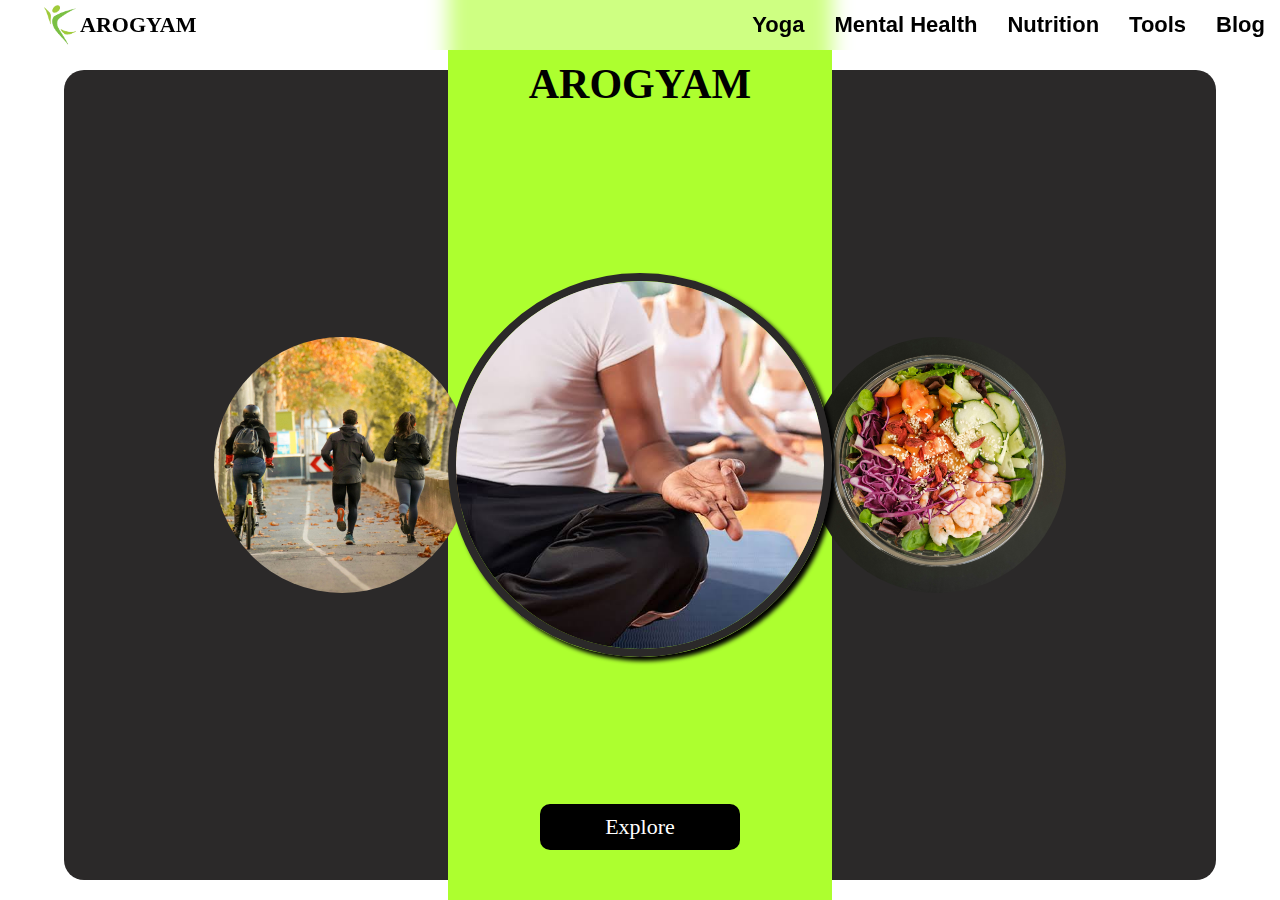
<file: index.html>
<!DOCTYPE html>
<html lang="en">
<head>
    <meta charset="UTF-8">
    <meta name="viewport" content="width=device-width, initial-scale=0.5">
    <title>AROGYAM</title>
    <link rel="stylesheet" href="Style.css">
        <link rel="shortcut icon" href="Images/logo.png" type="image/x-icon" />
    <style>
      .container{
        padding: 10px;
        width: 100vw;
        height: 100vh;
        display: flex;
        justify-content: center;
position: absolute;
      }
      .wrap{
        
        display: flex;
        justify-content: center;
      }
      @keyframes MoveUpDown {
  0% {
    bottom: 800px;
  }
  100% {
    bottom: 0px;
  }
}
      @keyframes MoveRight {
  0% {
    left: -400px;
  }
  100% {
    left: 150px;
  }
}
      @keyframes MoveLeft {
  0% {
    right: -400px;
  }
  100% {
    right: 150px;
  }
}

      .ribbon{
        background-color: greenyellow;
        width: 30vw;
        height: 100vh;
        position: absolute;
        animation:MoveUpDown linear 3s;
        z-index: 2;
      }
      button{
        width:200px;
        border:none;
        padding:10px;
        background-color:black;
        color:white;
        border-radius:10px;
        font-size:22px;
        font-family: "Caveat", cursive;
        margin-bottom: 20px;
      }
    </style>
</head>
<body>
      <nav class="navbar">
      <div class="title"><img src="Images/logo.png" alt="">AROGYAM</div>
      <div>
        <ul>
          <li><a href="Yoga.html">Yoga</a></li>
          <li><a href="Mental_Health.html">Mental Health</a></li>
          <li><a href="Nutrition.html">Nutrition</a></li>
          <li><a href="Tools.html">Tools</a></li>
          <li><a href="Blog.html">Blog</a></li>
      </ul>
      </div>
      </nav>
  <div class="wrap">
    
   <div class="ribbon"></div>
  </div>
<div class="container">
    <section class="content">

    </section>
    </div>
    <div class="wrap">
          <div class="image-holder">

              <img class="images" style="width:20vw;right:150px;z-index:6;animation:MoveLeft linear 2s;" src="Images/vegetable.jpg" alt="" />


        <img class="images" style="border:8px solid rgb(43, 41, 41);z-index:7;box-shadow: 4px 4px 4px  black;" src="Images/yoga.jpeg" alt="" />

        <img class="images" style="width:20vw;animation:MoveRight linear 2s;left:150px;z-index:6;" src="Images/exercise.jpg" alt="" />
    </div>
    </div>
<div class="wrap">
  <div class="image-holder" style="z-index:10;">
    <div class="text">
      <h2>AROGYAM</h2>
<button type="submit" onclick="window.location.href='Yoga.html';">Explore</button>
      

    </div>
  </div>
</div>
</body>
</html>
</file>
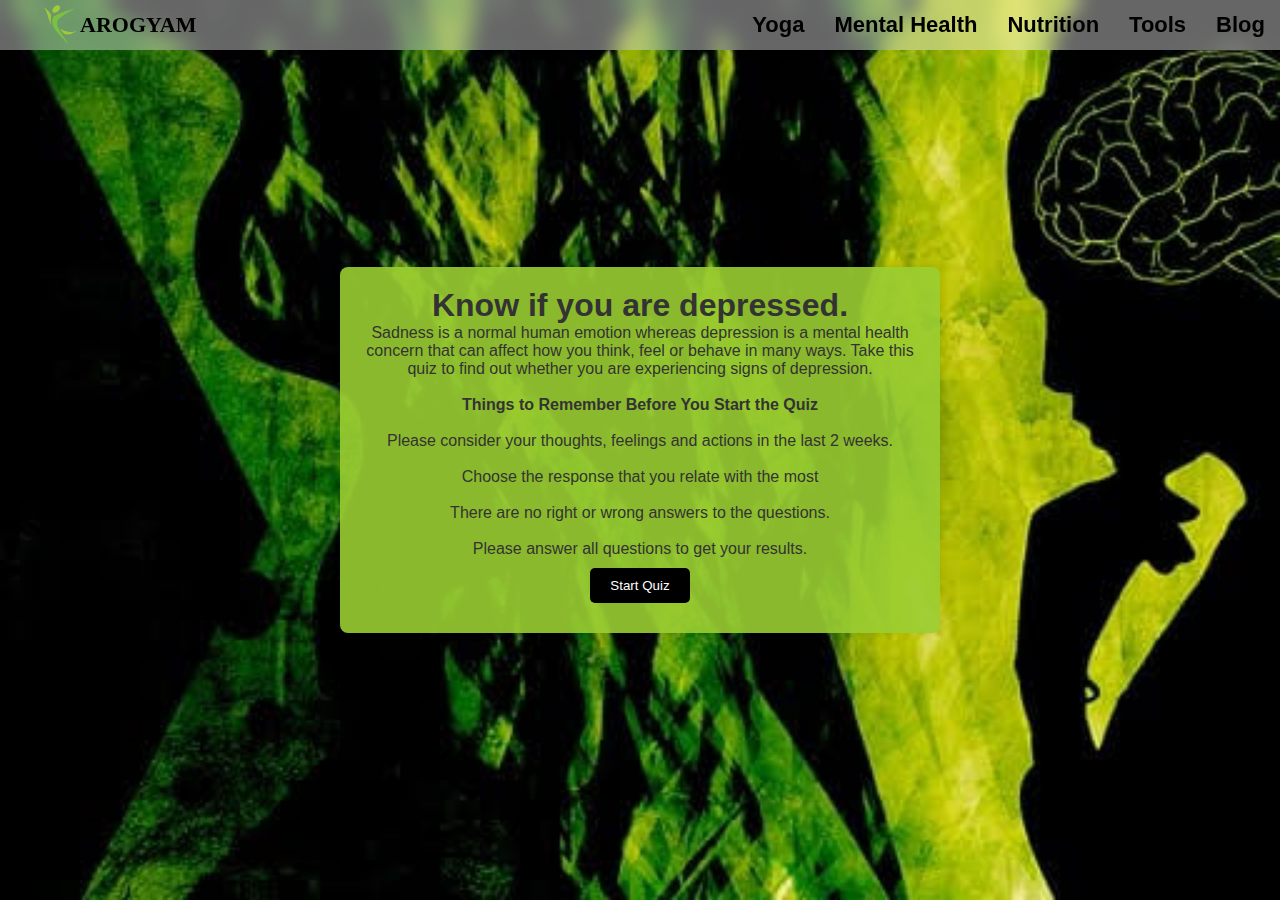
<file: Mental_Health.html>
<!DOCTYPE html>
<html lang="en">
<head>
    <meta charset="UTF-8">
    <meta name="viewport" content="width=device-width, initial-scale=1.0">
    <title>AROGYAM : Mental Health</title>
    <link rel="stylesheet" href="Style.css">
        <link rel="shortcut icon" href="Images/logo.png" type="image/x-icon" />
    <style type="text/css" media="all">
        body {
            font-family: Arial, sans-serif;
            background-image: url('Images/depression.jpeg');
            background-repeat: no-repeat;
  background-size: cover;
            color: #333;
            text-align: center;
            padding: 50px;
        }

        .container, .quiz-container, .result-container {
            max-width: 600px;
            margin: auto;
            background: rgba(154,205,50,0.9);
            padding: 20px;
            border-radius: 8px;
            box-shadow: 0px 0px 10px rgba(0, 0, 0, 0.1);
            
        }

        button {
            background-color: rgb(0,0,0);
            color: white;
            border: none;
            padding: 10px 20px;
            margin: 10px;
            cursor: pointer;
            border-radius: 5px;
        }

     

        .options button {
            display: block;
            width: 100%;
            margin-top: 10px;
        }

        .result-container a {
            display: inline-block;
            margin-top: 20px;
            color: black;
            text-decoration: none;
        }

        .result-container a:hover {
            text-decoration: underline;
        }

        .progress-bar-container {
            width: 100%;
            background-color: #f3f3f3;
            margin: 20px 0;
            height: 20px;
            border-radius: 10px;
        }

        .progress-bar {
            width: 0%;
            height: 100%;
            background-color: #4CAF50;
            border-radius: 10px;
        }
        .wrapper{
          width: 100vw;
          height: 100vh;
          display: flex;
          
          justify-content: flex-end;
        }
    </style>
</head>
<body>
            <nav class="navbar">

      <div class="title"><img src="Images/logo.png" alt="">AROGYAM</div>

      <div>
        <ul>
          <li><a href="Yoga.html">Yoga</a></li>
          <li><a href="Mental_Health.html">Mental Health</a></li>
          <li><a href="Nutrition.html">Nutrition</a></li>
          <li><a href="Tools.html">Tools</a></li>
          <li><a href="Blog.html">Blog</a></li>
      </ul>
      </div>
      </nav>
      <div class="wrapper">
            <div class="container">
        <h1>Know if you are depressed.</h1>
        <p>Sadness is a normal human emotion whereas depression is a mental health concern that can affect how you think, feel or behave in many ways. Take this quiz to find out whether you are experiencing signs of depression.</p><br /><p><b>Things to Remember Before You Start the Quiz</b></p><br /><p>Please consider your thoughts, feelings and actions in the last 2 weeks.</p><br /><p>Choose the response that you relate with the most</p> <br /><p>There are no right or wrong answers to the questions. </p><br /><p></p>Please answer all questions to get your results.</p>
        <button id="startQuizBtn">Start Quiz</button>
    </div>

    <div class="quiz-container" id="quizContainer" style="display: none;">
        <div class="progress-bar-container">
            <div id="progressBar" class="progress-bar"></div>
        </div>
        <h2 id="question"></h2>
        <div class="options">
            <button onclick="selectAnswer(0)">Not at all</button>
            <button onclick="selectAnswer(1)">Several days</button>
            <button onclick="selectAnswer(2)">More than half the days</button>
            <button onclick="selectAnswer(3)">Nearly every day</button>
        </div>
    </div>

    <div class="result-container" id="resultContainer" style="display: none;">
        <h2>Your Result</h2>
        <p id="resultText"></p>
        <a href="https://www.healthline.com/health/depression/how-to-fight-depression#What-helps-people-cope-with-depression?">View Resources</a>
    </div>
    
    
      </div>


    <script>
        const questions = [
            "How often do you feel down or hopeless?",
            "Are you experiencing a loss of interest in activities you once enjoyed?",
            "Have you noticed changes in your sleep patterns?",
            "Do you feel tired or have low energy most days?",
            "Do you find it hard to concentrate on tasks?",
            "Have you had thoughts of harming yourself?",
            "Do you feel you should be (or are being) punished?",
            "Do you feel guilty?",
            "Do you have difficulty making decisions?",
            "Do you believe that nothing will ever work out for you?",
            "Do you feel irritated?",
            "Do you feel restless and anxious?",
            "Do you cry (or feel like crying)?",
            "Do you feel like a failure?",
            "Do you feel like you are alone (or want to be alone)?",
            "Does it take you a lot of effort to do the smallest of things?",
            "Do you think your life isn’t worth living?",
            "Are you eating significantly more (or less) than usual?"
        ];

        let currentQuestionIndex = 0;
        let score = 0;
        const totalQuestions = questions.length;

        document.getElementById('startQuizBtn').addEventListener('click', startQuiz);

        function startQuiz() {
            document.querySelector('.container').style.display = 'none';
            document.getElementById('quizContainer').style.display = 'block';
            showQuestion();
        }

        function updateProgressBar() {
            const progress = ((currentQuestionIndex / totalQuestions) * 100).toFixed(2);
            document.getElementById('progressBar').style.width = progress + '%';
        }

        function showQuestion() {
            document.getElementById('question').innerText = questions[currentQuestionIndex];
            updateProgressBar();
        }

        function selectAnswer(points) {
            score += points;
            currentQuestionIndex++;
            if (currentQuestionIndex < questions.length) {
                showQuestion();
            } else {
                showResult();
            }
        }

        function showResult() {
            document.getElementById('quizContainer').style.display = 'none';
            document.getElementById('resultContainer').style.display = 'block';

            let resultText = "";
            
            if (score <= 5) {
                resultText = "Your results suggest you might be feeling a bit down. Consider talking to someone you trust.";
                document.getElementById('resultContainer').style.backgroundColor="lightgreen";
            } else if (score <= 10) {
                resultText = "Your results suggest moderate sadness. Consider practicing self-care and monitoring your feelings.";
                document.getElementById('resultContainer').style.backgroundColor="yellow";
            } else if (score <= 15) {
                resultText = "Your results suggest you might be experiencing high levels of sadness or depression. Please consider reaching out to a mental health professional.";
                document.getElementById('resultContainer').style.backgroundColor="orange";
            } else {
                resultText = "Your results indicate severe symptoms. It is strongly advised that you seek immediate help from a mental health professional.";
                document.getElementById('resultContainer').style.backgroundColor="red";
            }

            document.getElementById('resultText').innerText = resultText;
        }
    </script>
</body>
</html>
</file>
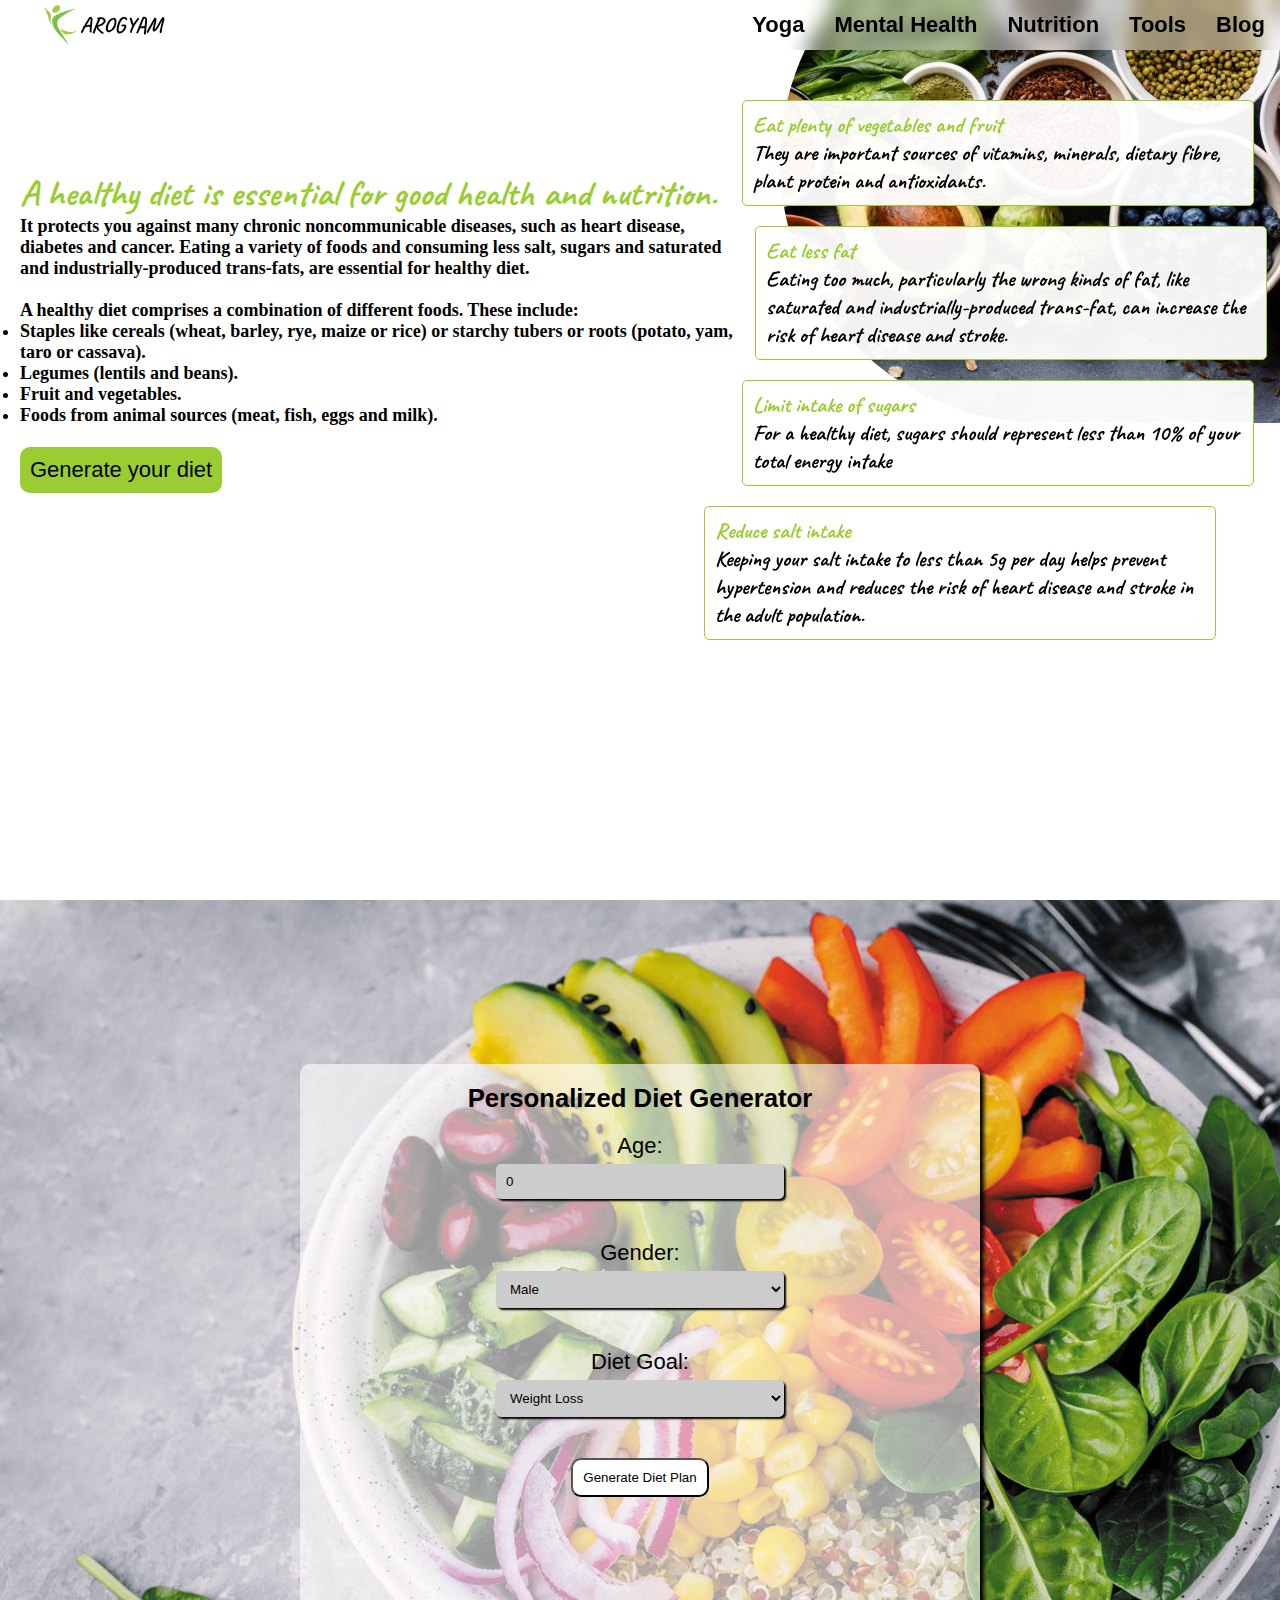
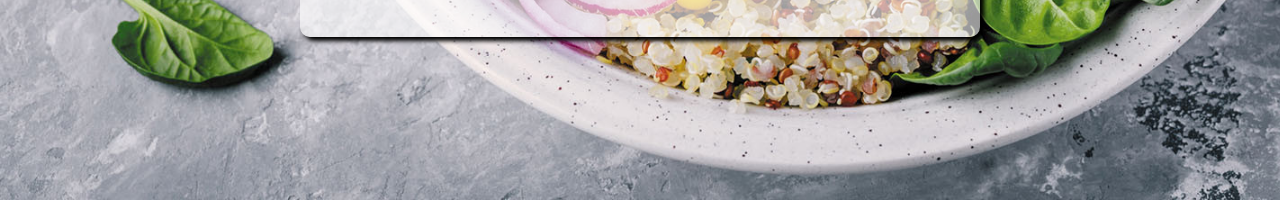
<file: Nutrition.html>
<!DOCTYPE html>
<html lang="en">

<head>
  <meta charset="UTF-8">
  <meta name="viewport" content="width=device-width, initial-scale=1.0">
  <link rel="stylesheet" href="Style.css">
  <script src="https://cdnjs.cloudflare.com/ajax/libs/jquery/3.7.1/jquery.min.js"
    integrity="sha512-v2CJ7UaYy4JwqLDIrZUI/4hqeoQieOmAZNXBeQyjo21dadnwR+8ZaIJVT8EE2iyI61OV8e6M8PP2/4hpQINQ/g=="
    crossorigin="anonymous" referrerpolicy="no-referrer"></script>
  <link rel="shortcut icon" href="Images/logo.png" type="image/x-icon" />
  <title>AROGYAM : Nutrition</title>
  <style>
    @import url('https://fonts.googleapis.com/css2?family=Caveat:wght@400..700&display=swap');

    body {
      overflow-y: hidden;
      overflow-x: hidden;
    }

    .con {
      width: 100vw;
      height: 100vh;
      display: flex;
      justify-content: space-between;
      align-items: center;
      position: absolute;
      z-index: 10;
      flex-direction: row;
    

    }

    .con div {
      width: auto;
      padding: 20px;
      height: 80vh;
      position: absolute;
      text-align: left;
      border-radius: 10px;
      font-family: Verdana;
      font-optical-sizing: auto;
      font-weight: 700;
      font-style: normal;
      color: black;
      font-size: 18px;
      
      position: absolute;
      top: 150px;
    }

    .con div {
      width: 60%
    }

    .con img {
      width: 700px;
      height: auto;
      border-radius: 300px 0 0 300px;
      position: absolute;
      right: -200px;
      top: -100px;
    }

    .card-container {
      width: 100vw;
      height: 80vh;
      position: absolute;
      display: flex;
      justify-content: flex-start;
      flex-direction: column;
      
      margin-top: 100px;
      align-items: flex-end;
    }

    .card {
      width: auto;
      height: auto;
      padding: 10px 10px;
      font-size: 22px;
      background-color: rgba(255, 255, 255, 0.948);
      border-radius: 5px;
      border: 1px solid yellowgreen;
      margin-bottom: 20px;
      color: black;
      z-index: 99;
      font-weight: 700;
      position: relative;
      max-width: 40%;
      font-family: "Caveat", Cursive;
    }

    .diet-div {
      width: 100vw;
      height: 100vh;
      display: flex;
      justify-content: center;
      align-items: center;
      position: absolute;
      top: 100vh;
      background: url(Images/banner5.jpg);
      background-repeat: no-repeat;
      background-size: cover;
      overflow-y: scroll;
    }

    #generator {
      width: auto;
      height: auto;
      font-size: 22px;
      padding: 10px;
      background-color: yellowgreen;
      color: black;
      border-radius: 10px;
      border: none;
      z-index: 999;
    }

    .generator {
      font-size: 22px;
      display: flex;
      justify-content: flex-start;
      flex-direction: column;
      align-items: center;
      text-align: center;
      box-shadow: 4px 4px 4px black;
      padding: 20px;
      border-radius: 10px;
      background: rgba(255, 255, 255, 0.6);
      
      
    }

    input,
    select {
      width: 100%;
      padding: 10px;
      margin: 5px 0 15px;
      border-radius: 5px;
      border: none;
      box-shadow: 2px 2px 2px black;
      background-color: #ccc;
    }

    .submit {
      background-color: white;
      color: black;
      padding: 10px;
      border-radius: 10px;
    }
    #dietPlan{
      width: 50vw;
      padding: 50px;
    }
  </style>
</head>

<body>
  <nav class="navbar" style="background-color: rgba(255, 255, 255, 0.4);">
    <div class="title">
      <img src="Images/logo.png" alt="">AROGYAM
    </div>
    <div>
      <ul>
        <li><a href="Yoga.html">Yoga</a></li>
        <li><a href="Mental_Health.html">Mental Health</a></li>
        <li><a href="Nutrition.html">Nutrition</a></li>
        <li><a href="Tools.html">Tools</a></li>
        <li><a href="Blog.html">Blog</a></li>
      </ul>
    </div>
  </nav>

  <div class="con">
    <div>
      <h1 style="color:yellowgreen;font-family: 'Caveat', cursive;">A healthy diet is essential for good health and
        nutrition.</h1>
      <p>It protects you against many chronic noncommunicable diseases, such as heart disease, diabetes and cancer.
        Eating a variety of foods and consuming less salt, sugars and saturated and industrially-produced trans-fats,
        are essential for healthy diet.</p>
      <br>
      <p>A healthy diet comprises a combination of different foods. These include:</p>
      <ul>
        <li>Staples like cereals (wheat, barley, rye, maize or rice) or starchy tubers or roots (potato, yam, taro or
          cassava).</li>
        <li>Legumes (lentils and beans).</li>
        <li>Fruit and vegetables.</li>
        <li>Foods from animal sources (meat, fish, eggs and milk).</li>
      </ul>
      <br />

      <button id="generator" type="button">Generate your diet</button>
    </div>
    <img src="Images/vege.jpg" alt="">
  </div>

  <div class="card-container">
    <div class="card" style="right:2vw;">
      <h4 style="color:yellowgreen;">Eat plenty of vegetables and fruit</h4>
      <p>They are important sources of vitamins, minerals, dietary fibre, plant protein and antioxidants.</p>
    </div>
    <div class="card" style="right:1vw;">
      <h4 style="color:yellowgreen;">Eat less fat</h4>
      <p>Eating too much, particularly the wrong kinds of fat, like saturated and industrially-produced trans-fat, can
        increase the risk of heart disease and stroke.</p>
    </div>
    <div class="card" style="right:2vw;">
      <h4 style="color:yellowgreen;">Limit intake of sugars</h4>
      <p>For a healthy diet, sugars should represent less than 10% of your total energy intake</p>
    </div>
    <div class="card" style="right:5vw;">
      <h4 style="color:yellowgreen;">Reduce salt intake</h4>
      <p>Keeping your salt intake to less than 5g per day helps prevent hypertension and reduces the risk of heart
        disease and stroke in the adult population.</p>
    </div>


  </div>

  <div class="diet-div" id="div2">
    <div class="generator">
      <h3 style="color:black;margin-bottom:20px;">Personalized Diet Generator</h3>
      <form id="dietForm">
        <label for="age">Age:</label>
        <input type="number" id="age" name="age" value=0 required><br><br>

        <label for="gender">Gender:</label>
        <select id="gender" name="gender">
          <option value="male">Male</option>
          <option value="female">Female</option>
        </select><br><br>

        <label for="goal">Diet Goal:</label>
        <select id="goal" name="goal">
          <option value="weightLoss">Weight Loss</option>
          <option value="weightGain">Weight Gain</option>
          <option value="maintenance">Maintain Current Weight</option>
        </select><br><br>

        <button type="button" class="submit" onclick="generateDiet()">Generate Diet Plan</button>
      </form>
      <div id="dietPlan" style="margin-top:20px;"></div>
    </div>

  </div>

  <script>
    $("#generator").click(function () {
      $('html,body').animate({
        scrollTop: $("#div2").offset().top
      },
        'slow');
    });
    function generateDiet() {
      const age = document.getElementById('age').value;
      const gender = document.getElementById('gender').value;
      const goal = document.getElementById('goal').value;

      let dietPlan = '';
    if (age === "0") {
      dietPlan =' Please enter your age';
      document.getElementById('dietPlan').innerHTML = dietPlan;
    }else{
      // Enhanced logic for diet generation
      if (goal === 'weightLoss') {
        dietPlan += '<p><strong>Weight Loss Plan:</strong> Focus on creating a calorie deficit while ensuring balanced nutrition. Here are your guidelines:</p>';
        dietPlan += '<ul>';
        dietPlan += '<li>Eat 5-6 small meals a day to keep metabolism active.</li>';
        dietPlan += '<li>Include lean proteins like chicken, fish, tofu, and legumes in every meal.</li>';
        dietPlan += '<li>Opt for complex carbohydrates like quinoa, brown rice, and sweet potatoes.</li>';
        dietPlan += '<li>Incorporate plenty of vegetables and low-sugar fruits like berries.</li>';
        dietPlan += '<li>Avoid processed foods, sugary drinks, and high-calorie snacks.</li>';
        dietPlan += '<li>Drink at least 8 glasses of water per day.</li>';
        dietPlan += '</ul>';
      } else if (goal === 'weightGain') {
        dietPlan += '<p><strong>Weight Gain Plan:</strong> Focus on consuming more calories than you burn, with a focus on nutrient-dense foods:</p>';
        dietPlan += '<ul>';
        dietPlan += '<li>Eat 3 main meals and 2-3 high-calorie snacks per day.</li>';
        dietPlan += '<li>Include calorie-rich foods like nuts, seeds, avocados, and whole milk products.</li>';
        dietPlan += '<li>Incorporate protein-rich foods such as eggs, lean meats, and beans.</li>';
        dietPlan += '<li>Add healthy fats like olive oil, nut butter, and cheese to your meals.</li>';
        dietPlan += '<li>Drink smoothies or shakes made with protein powder, fruits, and nut butter.</li>';
        dietPlan += '<li>Avoid empty-calorie foods and focus on nutrient-dense options.</li>';
        dietPlan += '</ul>';
      } else if (goal === 'maintenance') {
        dietPlan += '<p><strong>Maintenance Plan:</strong> Focus on balancing your calorie intake with your activity level to maintain your current weight:</p>';
        dietPlan += '<ul>';
        dietPlan += '<li>Eat 3 balanced meals and 1-2 snacks per day.</li>';
        dietPlan += '<li>Include a variety of proteins, whole grains, fruits, and vegetables.</li>';
        dietPlan += '<li>Keep portions moderate to avoid overeating.</li>';
        dietPlan += '<li>Include healthy fats like nuts, seeds, and avocados in your diet.</li>';
        dietPlan += '<li>Stay hydrated by drinking plenty of water throughout the day.</li>';
        dietPlan += '<li>Avoid excessive intake of sugary or processed foods.</li>';
        dietPlan += '</ul>';
      }

      // Output the diet plan
      document.getElementById('dietPlan').innerHTML = dietPlan;
    }
    
    }
  </script>
</body>

</html>
</file>
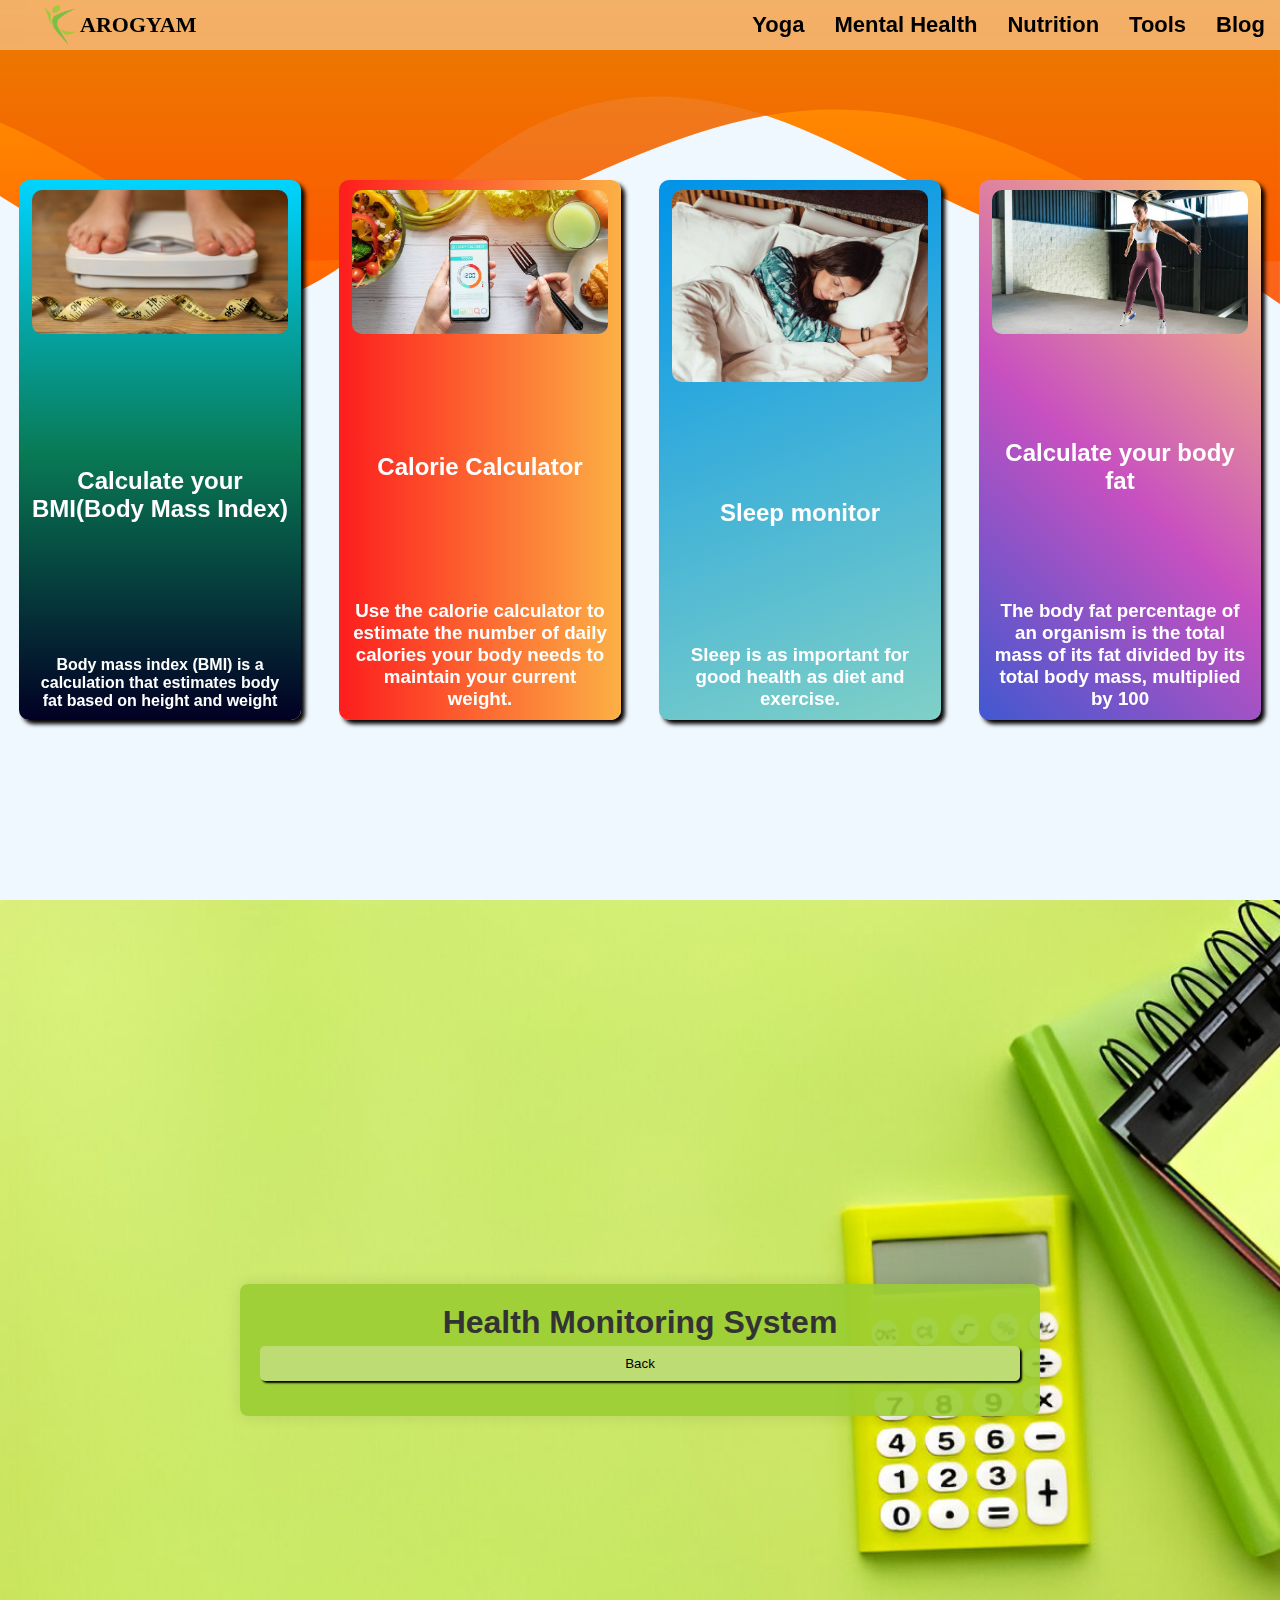
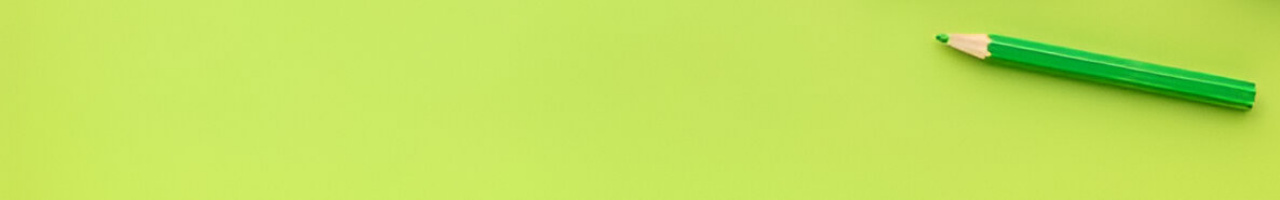
<file: Tools.html>
<!DOCTYPE html>
<html lang="en">

<head>
    <meta charset="UTF-8">
    <meta name="viewport" content="width=device-width, initial-scale=1.0">
    <link rel="stylesheet" href="Style.css" type="text/css" media="all" />
    <link rel="shortcut icon" href="Images/logo.png" type="image/x-icon" />
    <script src="https://cdnjs.cloudflare.com/ajax/libs/jquery/3.7.1/jquery.min.js"
        integrity="sha512-v2CJ7UaYy4JwqLDIrZUI/4hqeoQieOmAZNXBeQyjo21dadnwR+8ZaIJVT8EE2iyI61OV8e6M8PP2/4hpQINQ/g=="
        crossorigin="anonymous" referrerpolicy="no-referrer"></script>
    <title>AROGYAM : Tools</title>
    <style>
        body {
            font-family: Arial, sans-serif;
            background-color: #f0f8ff;
            color: #333;
            margin: 0;
            padding: 0;
            overflow-y: hidden;

        }

        .container {
            width: 90%;
            max-width: 800px;
            max-height: 80vh;
            padding: 20px;
            background: rgba(154, 205, 50, 0.9);
            border-radius: 8px;
            box-shadow: 0 0 15px rgba(0, 0, 0, 0.1);
            overflow-y: scroll;
        }

        h1,
        h2 {
            text-align: center;
        }

        label {
            display: block;
            margin: 10px 0 5px;
        }

        input,
        select,
        button {
            width: 100%;
            padding: 10px;
            margin: 5px 0 15px;
            border-radius: 5px;
            border: none;
            box-shadow: 2px 2px 2px black;
            background-color: #BEDC74;
        }

        .result {
            font-size: 1.2em;
            text-align: center;
            padding: 10px;
            background-color: inherit;

        }

        .box {
            width: 100vw;
            height: 100vh;
            display: flex;
            justify-content: space-around;
            align-items: center;

        }

        .calculators {
            height: 60vh;
            width: auto;
            max-width: 22vw;
            background-color: black;
            color: white;
            display: flex;
            justify-content: space-between;
            flex-direction: column;
            border-radius: 10px;
            padding: 10px;
            align-items: center;
            text-align: center;
            box-shadow: 4px 4px 4px black;
            z-index: 999;
        }

        .calculators:hover {
            transform: rotateY(360deg);
        }

        .calculators img {
            width: 20vw;
            border-radius: 10px;
        }

        #bmi,
        #calorie,
        #bodyfat,
        #sleep {
            display: none;
            border-radius: 10px;


        }

        .display-calculator {
            width: 100vw;
            height: 100vh;
            display: flex;
            justify-content: center;
            align-items: center;
            background-image: url("Images/banner3.jpeg");
            background-repeat: no-repeat;
            background-size: cover;
            overflow-y: scroll;

        }

        svg {
            position: absolute;
            top: 0;
        }

        table {
            width: 100%;
            border-collapse: collapse;
            margin: 20px 0;
        }

        table,
        th,
        td {
            border: 1px solid black;
            padding: 8px;

        }

        th {
            background-color: #f2f2f2;
            text-align: center;
            background-color: grey;
        }

        td {
            text-align: center;
        }
    </style>
</head>

<body>
    <nav class="navbar">
        <div class="title"><img src="Images/logo.png" alt="">AROGYAM</div>
        <div>
            <ul>
                <li><a href="Yoga.html">Yoga</a></li>
                <li><a href="Mental_Health.html">Mental Health</a></li>
                <li><a href="Nutrition.html">Nutrition</a></li>
                <li><a href="Tools.html">Tools</a></li>
                <li><a href="Blog.html">Blog</a></li>
            </ul>
        </div>
    </nav>

    <div class="box" id="box">
        <svg id="wave" style="transform:rotate(180deg); transition: 0.3s" viewBox="0 0 1440 490" version="1.1"
            xmlns="http://www.w3.org/2000/svg">
            <defs>
                <linearGradient id="sw-gradient-0" x1="0" x2="0" y1="1" y2="0">
                    <stop stop-color="rgba(255, 159.546, 0, 1)" offset="0%"></stop>
                    <stop stop-color="rgba(255, 82.54, 0, 1)" offset="100%"></stop>
                </linearGradient>
            </defs>
            <path style="transform:translate(0, 0px); opacity:1" fill="url(#sw-gradient-0)"
                d="M0,196L48,196C96,196,192,196,288,228.7C384,261,480,327,576,359.3C672,392,768,392,864,334.8C960,278,1056,163,1152,147C1248,131,1344,212,1440,269.5C1536,327,1632,359,1728,351.2C1824,343,1920,294,2016,236.8C2112,180,2208,114,2304,114.3C2400,114,2496,180,2592,204.2C2688,229,2784,212,2880,204.2C2976,196,3072,196,3168,204.2C3264,212,3360,229,3456,236.8C3552,245,3648,245,3744,212.3C3840,180,3936,114,4032,98C4128,82,4224,114,4320,138.8C4416,163,4512,180,4608,220.5C4704,261,4800,327,4896,351.2C4992,376,5088,359,5184,326.7C5280,294,5376,245,5472,220.5C5568,196,5664,196,5760,163.3C5856,131,5952,65,6048,73.5C6144,82,6240,163,6336,220.5C6432,278,6528,310,6624,294C6720,278,6816,212,6864,179.7L6912,147L6912,490L6864,490C6816,490,6720,490,6624,490C6528,490,6432,490,6336,490C6240,490,6144,490,6048,490C5952,490,5856,490,5760,490C5664,490,5568,490,5472,490C5376,490,5280,490,5184,490C5088,490,4992,490,4896,490C4800,490,4704,490,4608,490C4512,490,4416,490,4320,490C4224,490,4128,490,4032,490C3936,490,3840,490,3744,490C3648,490,3552,490,3456,490C3360,490,3264,490,3168,490C3072,490,2976,490,2880,490C2784,490,2688,490,2592,490C2496,490,2400,490,2304,490C2208,490,2112,490,2016,490C1920,490,1824,490,1728,490C1632,490,1536,490,1440,490C1344,490,1248,490,1152,490C1056,490,960,490,864,490C768,490,672,490,576,490C480,490,384,490,288,490C192,490,96,490,48,490L0,490Z">
            </path>
            <defs>
                <linearGradient id="sw-gradient-1" x1="0" x2="0" y1="1" y2="0">
                    <stop stop-color="rgba(228.355, 128.068, 0, 1)" offset="0%"></stop>
                    <stop stop-color="rgba(255, 80.755, 0, 1)" offset="100%"></stop>
                </linearGradient>
            </defs>
            <path style="transform:translate(0, 50px); opacity:0.9" fill="url(#sw-gradient-1)"
                d="M0,98L48,130.7C96,163,192,229,288,269.5C384,310,480,327,576,310.3C672,294,768,245,864,204.2C960,163,1056,131,1152,155.2C1248,180,1344,261,1440,302.2C1536,343,1632,343,1728,343C1824,343,1920,343,2016,351.2C2112,359,2208,376,2304,359.3C2400,343,2496,294,2592,261.3C2688,229,2784,212,2880,196C2976,180,3072,163,3168,204.2C3264,245,3360,343,3456,351.2C3552,359,3648,278,3744,269.5C3840,261,3936,327,4032,367.5C4128,408,4224,425,4320,424.7C4416,425,4512,408,4608,408.3C4704,408,4800,425,4896,408.3C4992,392,5088,343,5184,277.7C5280,212,5376,131,5472,155.2C5568,180,5664,310,5760,326.7C5856,343,5952,245,6048,220.5C6144,196,6240,245,6336,285.8C6432,327,6528,359,6624,367.5C6720,376,6816,359,6864,351.2L6912,343L6912,490L6864,490C6816,490,6720,490,6624,490C6528,490,6432,490,6336,490C6240,490,6144,490,6048,490C5952,490,5856,490,5760,490C5664,490,5568,490,5472,490C5376,490,5280,490,5184,490C5088,490,4992,490,4896,490C4800,490,4704,490,4608,490C4512,490,4416,490,4320,490C4224,490,4128,490,4032,490C3936,490,3840,490,3744,490C3648,490,3552,490,3456,490C3360,490,3264,490,3168,490C3072,490,2976,490,2880,490C2784,490,2688,490,2592,490C2496,490,2400,490,2304,490C2208,490,2112,490,2016,490C1920,490,1824,490,1728,490C1632,490,1536,490,1440,490C1344,490,1248,490,1152,490C1056,490,960,490,864,490C768,490,672,490,576,490C480,490,384,490,288,490C192,490,96,490,48,490L0,490Z">
            </path>
        </svg>
        <div class="calculators" style="background: rgb(2,0,36);
background: -moz-linear-gradient(360deg, rgba(2,0,36,1) 0%, rgba(9,121,84,1) 49%, rgba(0,212,255,1) 100%);
background: -webkit-linear-gradient(360deg, rgba(2,0,36,1) 0%, rgba(9,121,84,1) 49%, rgba(0,212,255,1) 100%);
background: linear-gradient(360deg, rgba(2,0,36,1) 0%, rgba(9,121,84,1) 49%, rgba(0,212,255,1) 100%);
filter: progid:DXImageTransform.Microsoft.gradient(startColorstr=" #020024",endColorstr="#00d4ff" ,GradientType=1);"
            id="bmibtn">
            <img src="Images/bmi.jpeg" alt="" />
            <h2>Calculate your BMI(Body Mass Index)</h2>
            <h4>Body mass index (BMI) is a calculation that estimates body fat based on height and weight</h4>
        </div>
        <div class="calculators" style="background: rgb(253,29,29);
background: -moz-linear-gradient(90deg, rgba(253,29,29,1) 0%, rgba(252,176,69,1) 100%);
background: -webkit-linear-gradient(90deg, rgba(253,29,29,1) 0%, rgba(252,176,69,1) 100%);
background: linear-gradient(90deg, rgba(253,29,29,1) 0%, rgba(252,176,69,1) 100%);
filter: progid:DXImageTransform.Microsoft.gradient(startColorstr=" #fd1d1d",endColorstr="#fcb045" ,GradientType=1);"
            id="caloriebtn">
            <img src="Images/calorie.jpeg" alt="" />
            <h2>Calorie Calculator</h2>
            <h3>Use the calorie calculator to estimate the number of daily calories your body needs to maintain your
                current weight.</h3>
        </div>
        <div class="calculators" style="background-color: #0093E9;
background-image: linear-gradient(160deg, #0093E9 0%, #80D0C7 100%);
" id="sleepbtn">
            <img src="Images/sleep.jpeg" alt="" />
            <h2>Sleep monitor</h2>
            <h3>Sleep is as important for good health as diet and exercise.</h3>
        </div>
        <div class="calculators" style="background-color: #4158D0;
background-image: linear-gradient(43deg, #4158D0 0%, #C850C0 46%, #FFCC70 100%);
" id="bodyfatbtn">
            <img src="Images/bodyfat.jpeg" alt="" />
            <h2>Calculate your body fat</h2>
            <h3>The body fat percentage of an organism is the total mass of its fat divided by its total body mass,
                multiplied by 100</h3>
        </div>
    </div>

    <div id="display-calculator" class="display-calculator">
        <div class="container">
            <h1>Health Monitoring System</h1>

            <!-- BMI Calculator Section -->
            <div id="bmi">
                <h2>BMI Calculator</h2>
                <label for="height">Height (cm):</label>
                <input type="number" id="height" placeholder="Enter your height">
                <label for="weight">Weight (kg):</label>
                <input type="number" id="weight" placeholder="Enter your weight">
                <button onclick="calculateBMI()">Calculate BMI</button>
                <h3>BMI Categories</h3>
                <table>
                    <tr>
                        <th>Category</th>
                        <th>BMI Range</th>
                    </tr>
                    <tr style="background-color: #ADD8E6;"> <!-- Light Blue for Underweight -->
                        <td>Underweight</td>
                        <td>Less than 18.5</td>
                    </tr>
                    <tr style="background-color: #90EE90;"> <!-- Light Green for Normal weight -->
                        <td>Normal weight</td>
                        <td>18.5–24.9</td>
                    </tr>
                    <tr style="background-color: #FFD700;"> <!-- Gold for Overweight -->
                        <td>Overweight</td>
                        <td>25–29.9</td>
                    </tr>
                    <tr style="background-color: #FF6347;"> <!-- Tomato Red for Obesity -->
                        <td>Obesity</td>
                        <td>30 or greater</td>
                    </tr>
                </table>


                <div class="result" id="bmiResult"></div>
                
            </div>

            <!-- Calorie Calculator Section -->
            <div id="calorie">
                <h2>Calorie Calculator</h2>
                <label for="age">Age:</label>
                <input type="number" id="age" placeholder="Enter your age">
                <label for="gender">Gender:</label>
                <select id="gender">
                    <option value="male">Male</option>
                    <option value="female">Female</option>
                </select>
                <label for="activity">Activity Level:</label>
                <select id="activity">
                    <option value="1.2">Sedentary (little or no exercise)</option>
                    <option value="1.375">Lightly active (light exercise 1-3 days/week)</option>
                    <option value="1.55">Moderately active (moderate exercise 3-5 days/week)</option>
                    <option value="1.725">Very active (hard exercise 6-7 days a week)</option>
                    <option value="1.9">Super active (very hard exercise, physical job, etc.)</option>
                </select>
                <label for="calWeight">Weight (kg):</label>
                <input type="number" id="calWeight" placeholder="Enter your weight">
                <label for="calHeight">Height (cm):</label>
                <input type="number" id="calHeight" placeholder="Enter your height">
                <button onclick="calculateCalories()">Calculate Calories</button>
                <div class="result" id="calorieResult"></div>
               
            </div>

            <!-- Sleep Monitoring Section -->
            <div id="sleep">
                <h2>Sleep Monitoring</h2>
                <label for="bedTime">Bed Time:</label>
                <input type="time" id="bedTime">
                <label for="wakeTime">Wake Up Time:</label>
                <input type="time" id="wakeTime">
                <label for="age2">Age:</label>
                <input type="number" id="age2" placeholder="Enter your age">
                <button onclick="monitorSleep()">Calculate Sleep Duration</button>
                <div class="result" id="sleepResult"></div>
                
            </div>

            <!-- Body Fat Calculator Section -->
            <div id="bodyfat">
                <h2>Body Fat Calculator</h2>
                <label for="bfGender">Gender:</label>
                <select id="bfGender">
                    <option value="male">Male</option>
                    <option value="female">Female</option>
                </select>
                <label for="bfHeight">Height (cm):</label>
                <input type="number" id="bfHeight" placeholder="Enter your height">
                <label for="bfWaist">Waist Circumference (cm):</label>
                <input type="number" id="bfWaist" placeholder="Enter your waist circumference">
                <label for="bfNeck">Neck Circumference (cm):</label>
                <input type="number" id="bfNeck" placeholder="Enter your neck circumference">
                <div id="femaleInputs">
                    <label for="bfHip">Hip Circumference (cm) (Females only):</label>
                    <input type="number" id="bfHip" placeholder="Enter your hip circumference">
                </div>
                <button onclick="calculateBodyFat()">Calculate Body Fat</button>
                <div class="result" id="bfResult"></div>
               
            </div>
            <button type="submit" class="back" id="back">Back</button>
        </div>
    </div>

    <script>

        $(".calculators").click(function () {
            $('html,body').animate({
                scrollTop: $("#display-calculator").offset().top
            },
                'slow');
        });

        $(".back").click(function () {
            $('html,body').animate({
                scrollTop: $("#box").offset().top
            },
                'slow');
        });

        let bmibtn = document.getElementById('bmibtn');
        let caloriebtn = document.getElementById('caloriebtn');
        let sleepbtn = document.getElementById('sleepbtn');
        let bodyfatbtn = document.getElementById('bodyfatbtn');
        let bmi = document.getElementById('bmi');
        let calorie = document.getElementById('calorie');
        let sleep = document.getElementById('sleep');
        let bodyfat = document.getElementById('bodyfat');
        let back = document.getElementById('back');
        back.addEventListener('click', function () {
            bmi.style.display = 'none';
            calorie.style.display = 'none';
            sleep.style.display = 'none';
            bodyfat.style.display = 'none';
        })
        bmibtn.addEventListener('click', function () {
            bmi.style.display = 'block';
            calorie.style.display = 'none';
            sleep.style.display = 'none';
            bodyfat.style.display = 'none';
        });

        caloriebtn.addEventListener('click', function () {
            bmi.style.display = 'none';
            calorie.style.display = 'block';
            sleep.style.display = 'none';
            bodyfat.style.display = 'none';
        });

        sleepbtn.addEventListener('click', function () {
            bmi.style.display = 'none';
            calorie.style.display = 'none';
            sleep.style.display = 'block';
            bodyfat.style.display = 'none';
        });

        bodyfatbtn.addEventListener('click', function () {
            bmi.style.display = 'none';
            calorie.style.display = 'none';
            sleep.style.display = 'none';
            bodyfat.style.display = 'block';
        });

        function calculateBMIRank(bmi) {
            if (bmi < 18.5) return { rank: 'Underweight', color: '#ADD8E6' }; // Light Blue
            else if (bmi >= 18.5 && bmi < 24.9) return { rank: 'Normal weight', color: '#90EE90' }; // Light Green
            else if (bmi >= 25 && bmi < 29.9) return { rank: 'Overweight', color: '#FFD700' }; // Gold
            else return { rank: 'Obesity', color: '#FF6347' }; // Tomato
        }

        function calculateBodyFatRank(bodyFat) {
            // Example implementation, adjust the ranges as per your requirements
            if (bodyFat < 10) return { rank: 'Essential Fat', color: '#90EE90' }; // Light Green
            else if (bodyFat < 20) return { rank: 'Athletes', color: '#ADD8E6' }; // Light Blue
            else if (bodyFat < 24) return { rank: 'Fitness', color: '#FFD700' }; // Gold
            else if (bodyFat < 31) return { rank: 'Average', color: '#FFA07A' }; // Light Salmon
            else return { rank: 'Obese', color: '#FF6347' }; // Tomato
        }

        function calculateSleepRank(hours, age) {
            let recommendedHours;
            if (age <= 5) recommendedHours = 10;
            else if (age <= 13) recommendedHours = 9;
            else if (age <= 17) recommendedHours = 8;
            else if (age <= 64) recommendedHours = 7;
            else recommendedHours = 7;

            return (hours >= recommendedHours) ? { rank: 'Good', color: '#90EE90' } : { rank: 'Needs Improvement', color: '#FF6347' };
        }

        function calculateBMI() {
            const height = parseFloat(document.getElementById('height').value) / 100;
            const weight = parseFloat(document.getElementById('weight').value);
            if (!isNaN(height) && !isNaN(weight)) {
                const bmi = (weight / (height * height)).toFixed(2);
                const rank = calculateBMIRank(bmi);
                document.getElementById('bmiResult').textContent = `Your BMI is ${bmi} (${rank.rank})`;
                document.getElementById('bmiResult').style.backgroundColor = rank.color;
            } else {
                document.getElementById('bmiResult').textContent = 'Please enter valid height and weight.';
            }
        }

        function calculateCalories() {

            const age = parseInt(document.getElementById('age').value);
            const gender = document.getElementById('gender').value;
            const activityLevel = parseFloat(document.getElementById('activity').value);
            const weight = parseFloat(document.getElementById('calWeight').value);
            const height = parseFloat(document.getElementById('calHeight').value);

            if (!isNaN(age) && !isNaN(weight) && !isNaN(height)) {

                let bmr;
                if (gender === 'male') {
                    bmr = 88.362 + (13.397 * weight) + (4.799 * height) - (5.677 * age);

                } else {
                    bmr = 447.593 + (9.247 * weight) + (3.098 * height) - (4.330 * age);

                }
                const dailyCalories = (bmr * activityLevel).toFixed(2);
                const advice = getCalorieAdvice(dailyCalories);
                //  alert(height);
                document.getElementById('calorieResult').style.backgroundColor = 'yellow';
                document.getElementById('calorieResult').style.color = 'black';
                document.getElementById('calorieResult').innerHTML = `Maintenance: ${advice.maintenance} calories/day.<br/>
                Mild Weight Loss: ${advice.mildWeightLoss} calories/day.<br/>
                Weight Loss: ${advice.weightLoss} calories/day.<br/>
                Extreme Weight Loss: ${advice.extremeWeightLoss} calories/day.<br/>
                Weight Gain: ${advice.weightGain} calories/day.`;
            } else {
                document.getElementById('calorieResult').textContent = 'Please enter all the details correctly.';
            }
        }

        function getCalorieAdvice(calories) {
            calories = parseFloat(calories); // Ensure calories is a number
            return {
                weightGain: (calories + 500).toFixed(2),
                mildWeightLoss: (calories - 250).toFixed(2),
                weightLoss: (calories - 500).toFixed(2),
                extremeWeightLoss: (calories - 1000).toFixed(2),
                maintenance: calories.toFixed(2)
            };
        }


        function monitorSleep() {
            const bedTime = document.getElementById('bedTime').value;
            const wakeTime = document.getElementById('wakeTime').value;
            const ageValue = document.getElementById('age2').value;

            // Debugging: Log raw input values
            console.log("Raw Age Value:", ageValue);

            // Parse age as a number, ensuring it's a valid integer
            const age = parseInt(ageValue, 10);

            // Debugging: Log parsed age
            console.log("Parsed Age:", age);

            if (bedTime && wakeTime && !isNaN(age)) {
                const bed = new Date(`1970-01-01T${bedTime}Z`);
                const wake = new Date(`1970-01-01T${wakeTime}Z`);

                // Debugging: Log the Date objects
                console.log("Bed Time (Date):", bed);
                console.log("Wake Time (Date):", wake);

                let duration = (wake - bed) / (1000 * 60 * 60); // Convert milliseconds to hours

                // Debugging: Log the calculated duration
                console.log("Initial Duration (hours):", duration);

                if (duration < 0) {
                    duration += 24; // If the wake-up time is on the next day
                    // Debugging: Log the adjusted duration
                    console.log("Adjusted Duration (hours):", duration);
                }

                const rank = calculateSleepRank(duration, age);

                // Display the result with debugging
                console.log(`You slept for ${duration.toFixed(2)} hours. ${rank.rank}`);
                document.getElementById('sleepResult').textContent = `You slept for ${duration.toFixed(2)} hours. ${rank.rank}`;
                document.getElementById('sleepResult').style.backgroundColor = rank.color;
            } else {
                // Debugging: Log if the inputs are incorrect
                console.log("Invalid inputs for sleep monitoring.");
                document.getElementById('sleepResult').textContent = 'Please enter all details correctly.';
            }
        }


        function calculateBodyFat() {
            const gender = document.getElementById('bfGender').value;
            const height = parseFloat(document.getElementById('bfHeight').value);
            const waist = parseFloat(document.getElementById('bfWaist').value);
            const neck = parseFloat(document.getElementById('bfNeck').value);
            const hip = parseFloat(document.getElementById('bfHip').value);

            if (!isNaN(height) && !isNaN(waist) && !isNaN(neck)) {
                let bodyFat;
                if (gender === 'male') {
                    bodyFat = 495 / (1.0324 - 0.19077 * Math.log10(waist - neck) + 0.15456 * Math.log10(height)) - 450;
                } else {
                    if (!isNaN(hip)) {
                        bodyFat = 495 / (1.29579 - 0.35004 * Math.log10(waist + hip - neck) + 0.221 * Math.log10(height)) - 450;
                    } else {
                        document.getElementById('bfResult').textContent = 'Please enter all the measurements.';
                        return;
                    }
                }
                const rank = calculateBodyFatRank(bodyFat);
                document.getElementById('bfResult').textContent = `Your body fat percentage is ${bodyFat.toFixed(2)}% (${rank.rank})`;
                document.getElementById('bfResult').style.backgroundColor = rank.color;
            } else {
                document.getElementById('bfResult').textContent = 'Please enter all the measurements.';
            }
        }

        // Hide/Show hip input for males/females
        document.getElementById('bfGender').addEventListener('change', function () {
            const gender = this.value;
            if (gender === 'female') {
                document.getElementById('femaleInputs').style.display = 'block';
            } else {
                document.getElementById('femaleInputs').style.display = 'none';
            }
        });

        // Hide hip input for males by default
        document.getElementById('femaleInputs').style.display = 'none';
    </script>
</body>

</html>
</file>
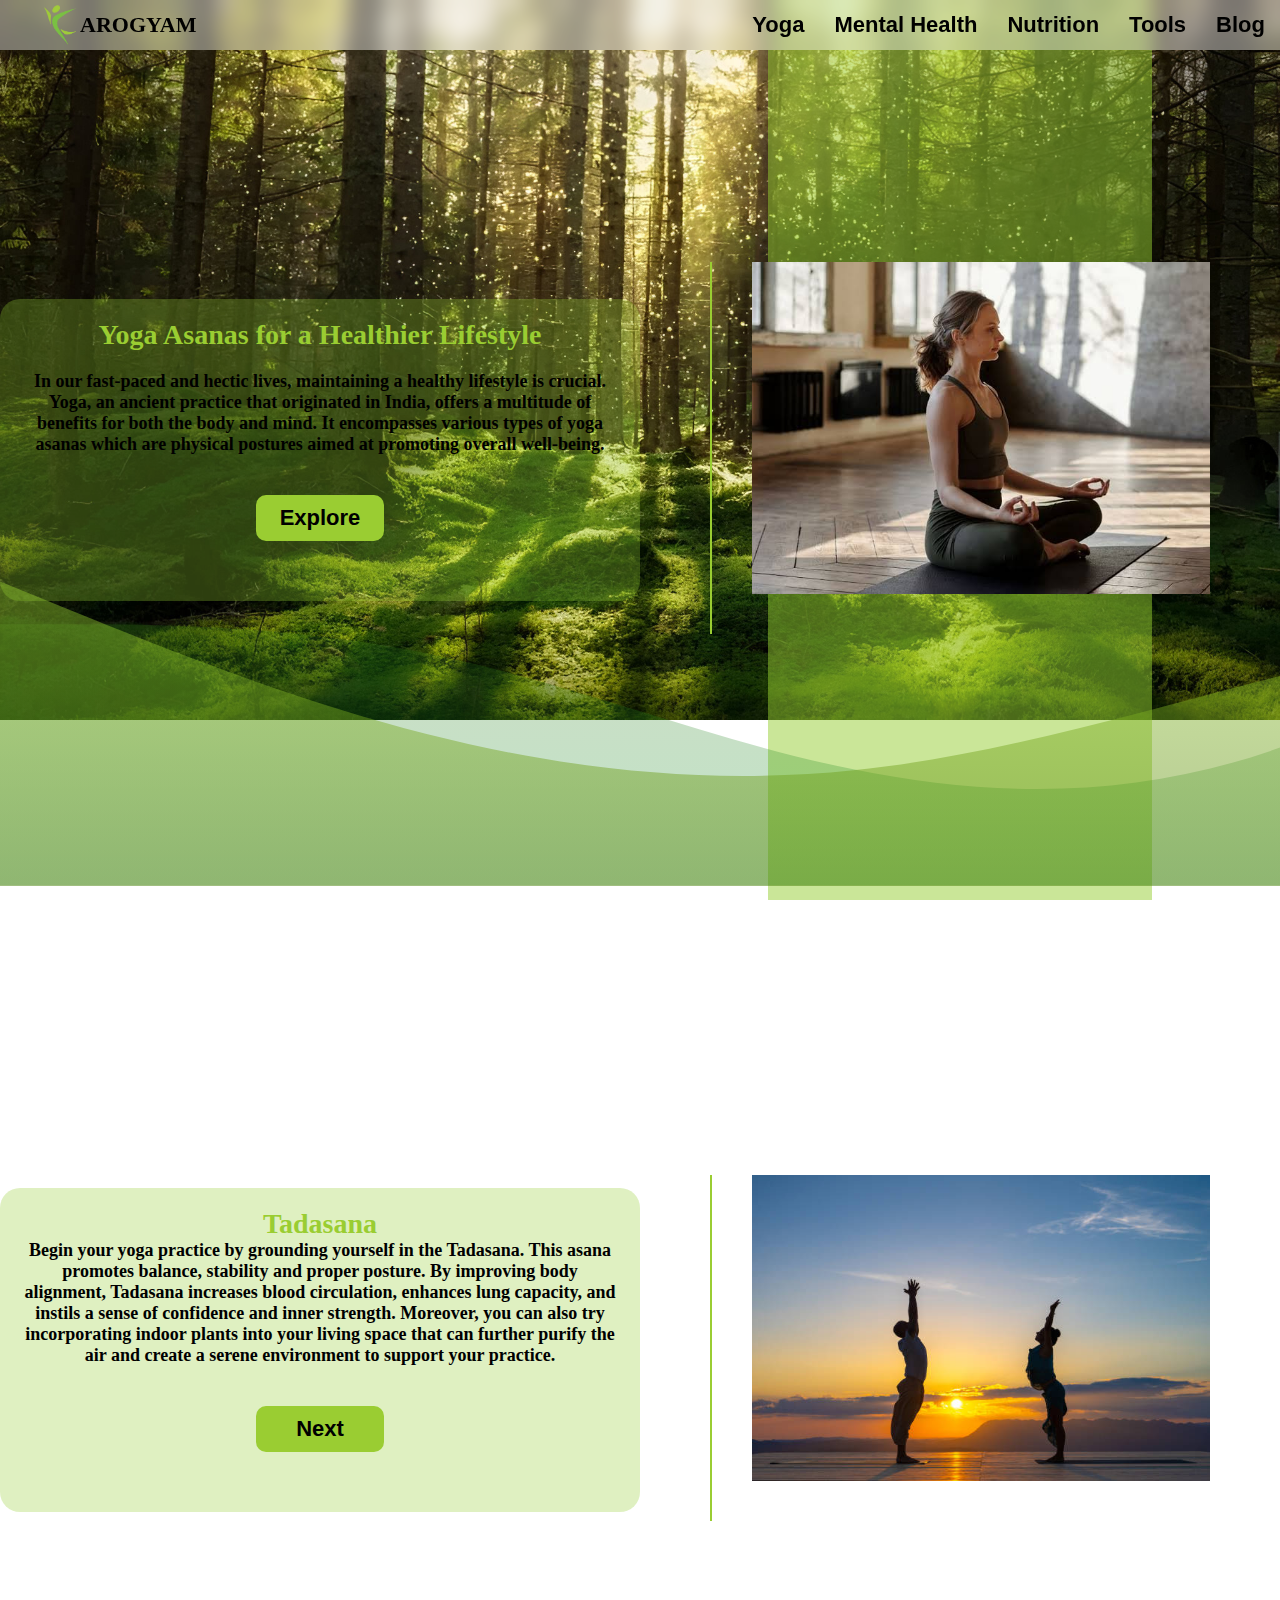
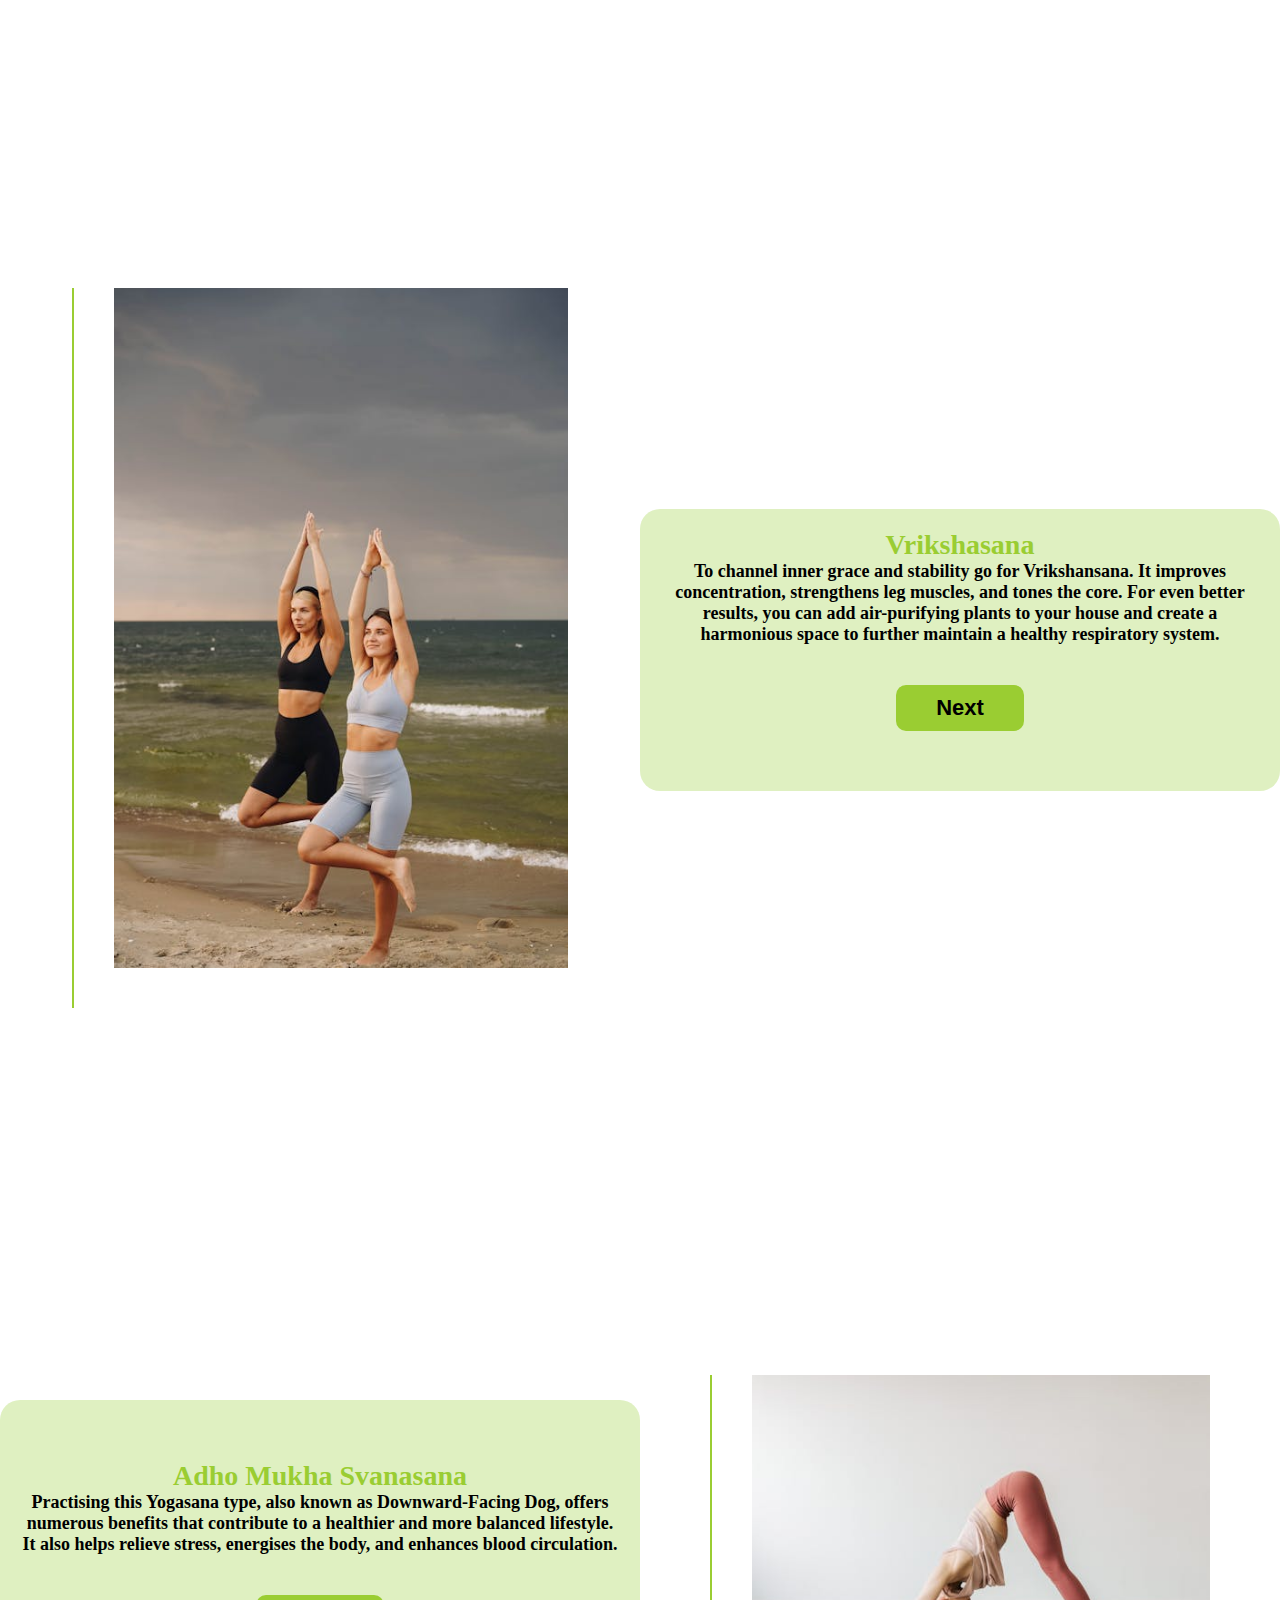
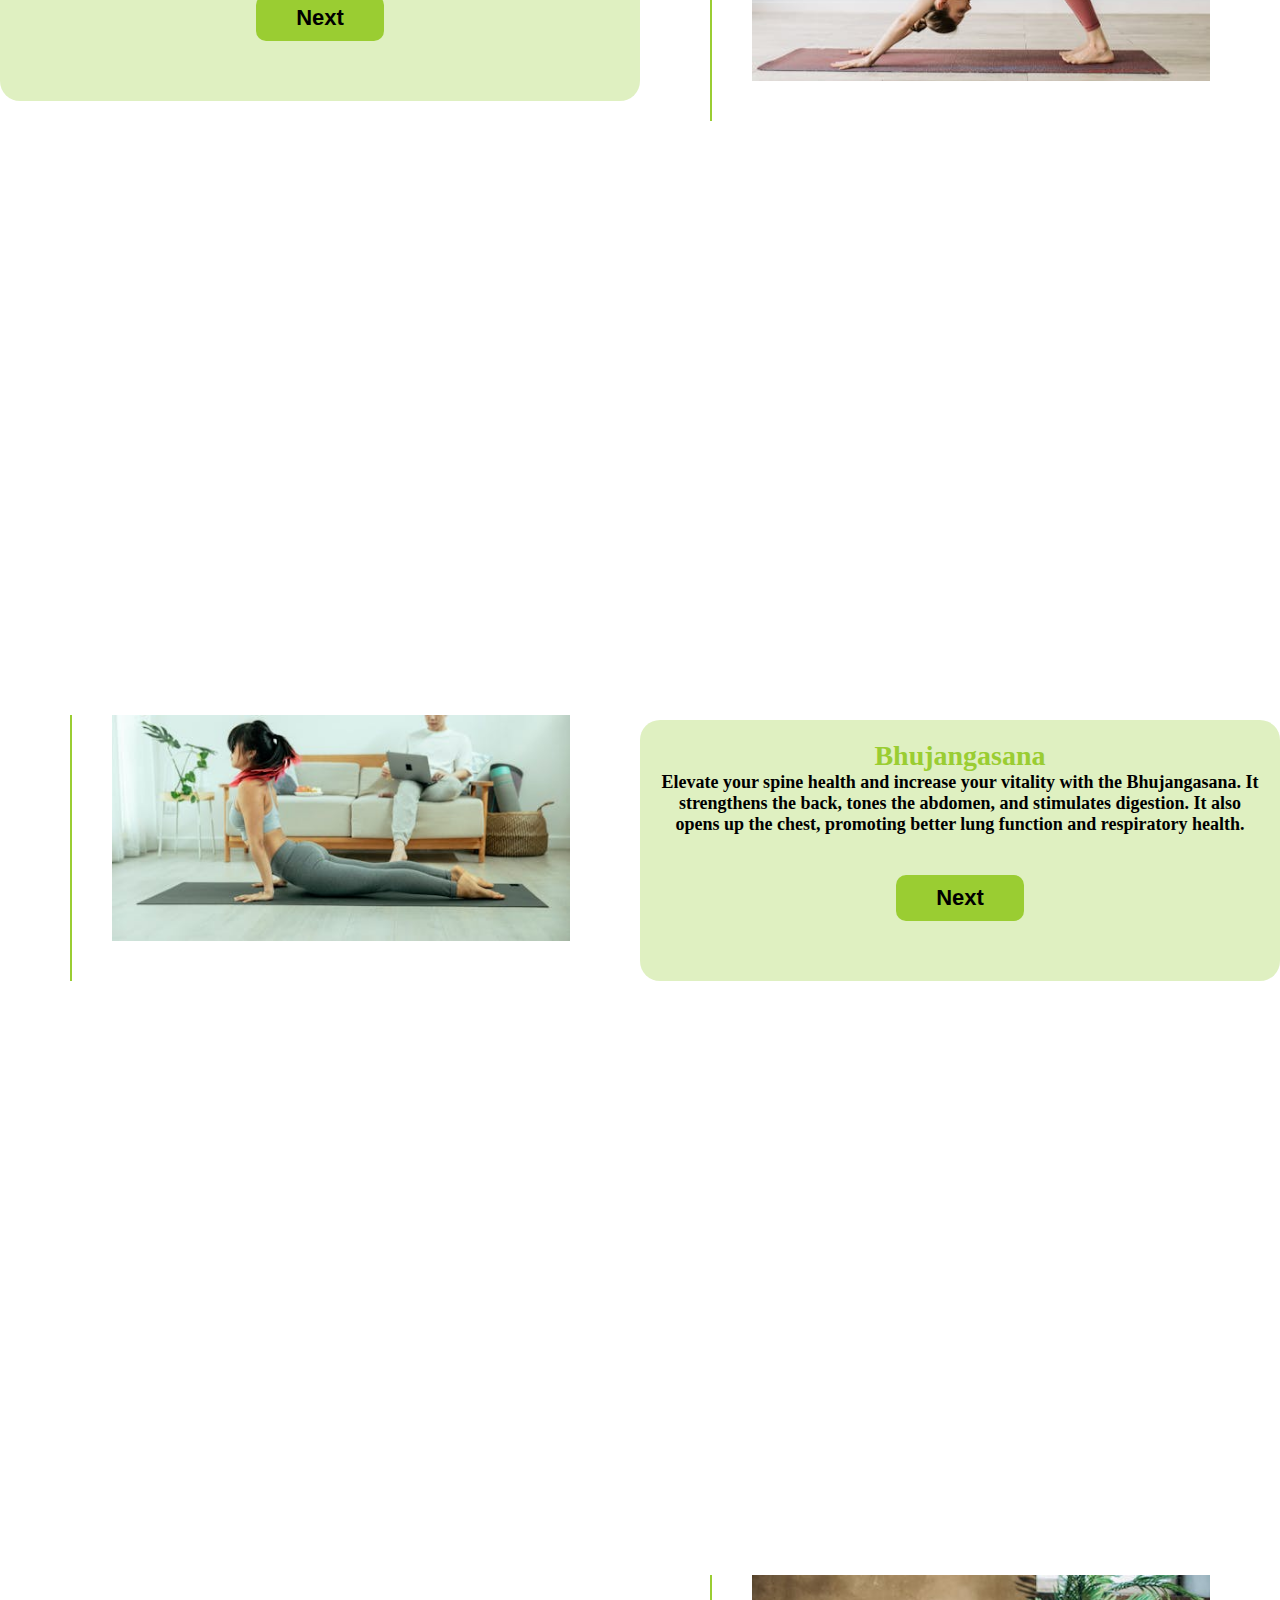
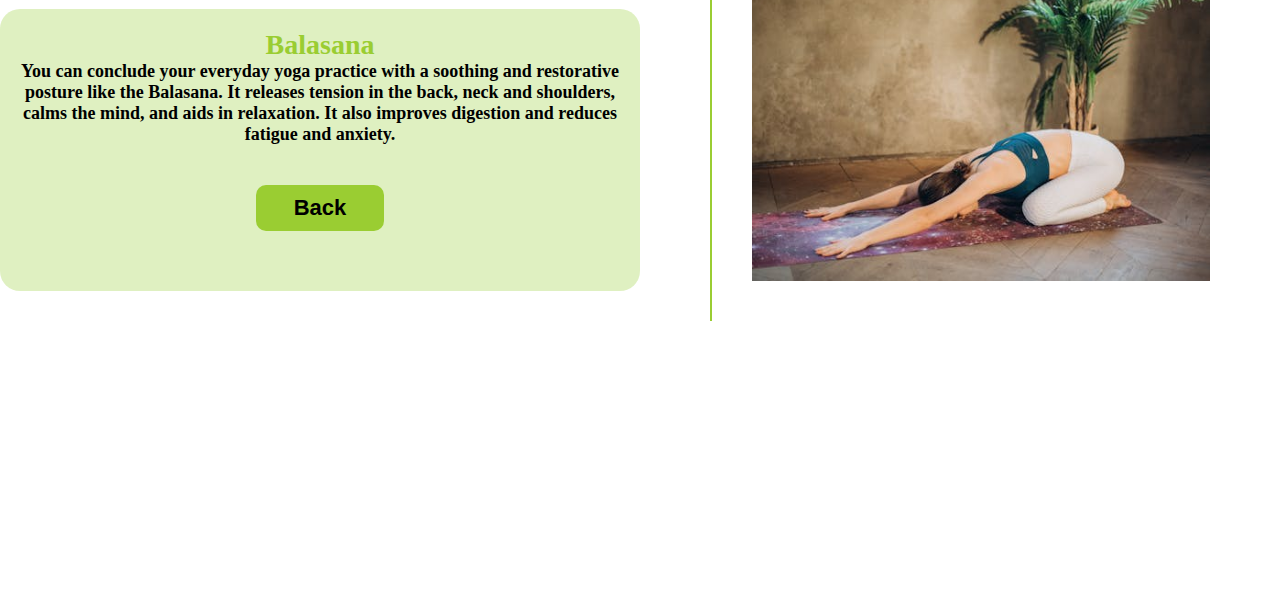
<file: Yoga.html>
<!DOCTYPE html>
<html>
  <head>
    <meta http-equiv="content-type" content="text/html; charset=utf-8" />
    <meta name="viewport" content="width=device-width, initial-scale=1.0">
    <link rel="stylesheet" href="Style.css" type="text/css" media="all" />
    <link rel="shortcut icon" href="Images/logo.png" type="image/x-icon" />
    <script src="https://cdnjs.cloudflare.com/ajax/libs/jquery/3.7.1/jquery.min.js" integrity="sha512-v2CJ7UaYy4JwqLDIrZUI/4hqeoQieOmAZNXBeQyjo21dadnwR+8ZaIJVT8EE2iyI61OV8e6M8PP2/4hpQINQ/g==" crossorigin="anonymous" referrerpolicy="no-referrer"></script>
    <title>AROGYAM : Yoga</title>
    <style type="text/css" media="all">
   body{
     overflow-y: hidden;
     background: url(Images/nature.jpeg);
     background-repeat: no-repeat;
     background-size: cover;
   }
   svg{
     position: absolute;
     top:50vh;
   }
      .ribbon2{
        width: 30vw !important;
        height: 100vh;
        background-color: rgba(150, 205, 50, 0.5);
        position: absolute;
        right: 10vw;
        
      }

    </style>
  </head>
  <body onload="myFunction()">
          <nav class="navbar">

      <div class="title"><img src="Images/logo.png" alt="">AROGYAM</div>

      <div>
        <ul>
          <li><a href="Yoga.html">Yoga</a></li>
          <li><a href="Mental_Health.html">Mental Health</a></li>
          <li><a href="Nutrition.html">Nutrition</a></li>
          <li><a href="Tools.html">Tools</a></li>
          <li><a href="Blog.html">Blog</a></li>
      </ul>
      </div>
      </nav>
    <div class="cont" id="cont" style="">
      <div style="background-color: rgba(150, 205, 50, 0.3);border-radius: 20px;">
        <h1 style="color:yellowgreen;margin-bottom: 20px;">Yoga Asanas for a Healthier Lifestyle</h1>
        <p>In our fast-paced and hectic lives, maintaining a healthy lifestyle is crucial. Yoga, an ancient practice that originated in India, offers a multitude of benefits for both the body and mind. It encompasses various types of yoga asanas which are physical postures aimed at promoting overall well-being. </p>
        <button id="scroll1" type="button">Explore</button>
      </div>
      <div>
        <img style="border-left:2px solid yellowgreen;padding-left:40px;padding-bottom:40px;" src="Images/Yog.jpeg" alt="" />
      </div>
    </div>
    <div class="cont" style="justify-content:flex-end;z-index:1;">
      <div class="ribbon2" id="ribbon2"></div>
<svg id="wave" style="transform:rotate(0deg); transition: 0.3s" viewBox="0 0 1440 490" version="1.1" xmlns="http://www.w3.org/2000/svg"><defs><linearGradient id="sw-gradient-0" x1="0" x2="0" y1="1" y2="0"><stop stop-color="rgba(0, 142.963, 33.034, 0.5)" offset="0%"></stop><stop stop-color="rgba(79.295, 111.684, 20.405, 0.5)" offset="100%"></stop></linearGradient></defs><path style="transform:translate(0, 0px); opacity:0.5" fill="url(#sw-gradient-0)" d="M0,196L80,196C160,196,320,196,480,228.7C640,261,800,327,960,359.3C1120,392,1280,392,1440,334.8C1600,278,1760,163,1920,147C2080,131,2240,212,2400,269.5C2560,327,2720,359,2880,351.2C3040,343,3200,294,3360,236.8C3520,180,3680,114,3840,114.3C4000,114,4160,180,4320,204.2C4480,229,4640,212,4800,204.2C4960,196,5120,196,5280,204.2C5440,212,5600,229,5760,236.8C5920,245,6080,245,6240,212.3C6400,180,6560,114,6720,98C6880,82,7040,114,7200,138.8C7360,163,7520,180,7680,220.5C7840,261,8000,327,8160,351.2C8320,376,8480,359,8640,326.7C8800,294,8960,245,9120,220.5C9280,196,9440,196,9600,163.3C9760,131,9920,65,10080,73.5C10240,82,10400,163,10560,220.5C10720,278,10880,310,11040,294C11200,278,11360,212,11440,179.7L11520,147L11520,490L11440,490C11360,490,11200,490,11040,490C10880,490,10720,490,10560,490C10400,490,10240,490,10080,490C9920,490,9760,490,9600,490C9440,490,9280,490,9120,490C8960,490,8800,490,8640,490C8480,490,8320,490,8160,490C8000,490,7840,490,7680,490C7520,490,7360,490,7200,490C7040,490,6880,490,6720,490C6560,490,6400,490,6240,490C6080,490,5920,490,5760,490C5600,490,5440,490,5280,490C5120,490,4960,490,4800,490C4640,490,4480,490,4320,490C4160,490,4000,490,3840,490C3680,490,3520,490,3360,490C3200,490,3040,490,2880,490C2720,490,2560,490,2400,490C2240,490,2080,490,1920,490C1760,490,1600,490,1440,490C1280,490,1120,490,960,490C800,490,640,490,480,490C320,490,160,490,80,490L0,490Z"></path><defs><linearGradient id="sw-gradient-1" x1="0" x2="0" y1="1" y2="0"><stop stop-color="rgba(76.325, 116.871, 2.605, 0.5)" offset="0%"></stop><stop stop-color="rgba(150, 205, 50, 0.5)" offset="100%"></stop></linearGradient></defs><path style="transform:translate(0, 50px); opacity:0.9" fill="url(#sw-gradient-1)" d="M0,98L80,130.7C160,163,320,229,480,269.5C640,310,800,327,960,310.3C1120,294,1280,245,1440,204.2C1600,163,1760,131,1920,155.2C2080,180,2240,261,2400,302.2C2560,343,2720,343,2880,343C3040,343,3200,343,3360,351.2C3520,359,3680,376,3840,359.3C4000,343,4160,294,4320,261.3C4480,229,4640,212,4800,196C4960,180,5120,163,5280,204.2C5440,245,5600,343,5760,351.2C5920,359,6080,278,6240,269.5C6400,261,6560,327,6720,367.5C6880,408,7040,425,7200,424.7C7360,425,7520,408,7680,408.3C7840,408,8000,425,8160,408.3C8320,392,8480,343,8640,277.7C8800,212,8960,131,9120,155.2C9280,180,9440,310,9600,326.7C9760,343,9920,245,10080,220.5C10240,196,10400,245,10560,285.8C10720,327,10880,359,11040,367.5C11200,376,11360,359,11440,351.2L11520,343L11520,490L11440,490C11360,490,11200,490,11040,490C10880,490,10720,490,10560,490C10400,490,10240,490,10080,490C9920,490,9760,490,9600,490C9440,490,9280,490,9120,490C8960,490,8800,490,8640,490C8480,490,8320,490,8160,490C8000,490,7840,490,7680,490C7520,490,7360,490,7200,490C7040,490,6880,490,6720,490C6560,490,6400,490,6240,490C6080,490,5920,490,5760,490C5600,490,5440,490,5280,490C5120,490,4960,490,4800,490C4640,490,4480,490,4320,490C4160,490,4000,490,3840,490C3680,490,3520,490,3360,490C3200,490,3040,490,2880,490C2720,490,2560,490,2400,490C2240,490,2080,490,1920,490C1760,490,1600,490,1440,490C1280,490,1120,490,960,490C800,490,640,490,480,490C320,490,160,490,80,490L0,490Z"></path></svg>
    </div>
    
    
    <div class="cont" id="part1" style="margin-top:100vh;">
      <div style="background-color: rgba(150, 205, 50, 0.3);border-radius: 20px;">
       <h1 style="color:yellowgreen;">Tadasana</h1>
        <p>Begin your yoga practice by grounding yourself in the Tadasana. This asana promotes balance, stability and proper posture. By improving body alignment, Tadasana increases blood circulation, enhances lung capacity, and instils a sense of confidence and inner strength. Moreover, you can also try incorporating indoor plants into your living space that can further purify the air and create a serene environment to support your practice. </p>
            <button id="scroll2" type="button">Next</button>
      </div>
              <div>
        <img style="border-left:2px solid yellowgreen;padding-left:40px;padding-bottom:40px;" src="Images/tadasana.jpg" alt="" />
      </div>
    </div>
    
    
    <div class="cont" id="part2" style="margin-top:200vh;">
      <div >
        <img style="border-left:2px solid yellowgreen;padding-left:40px;padding-bottom:40px;height: 80vh;width: auto;" src="Images/Vrikshasana.jpeg" alt="" />
      </div>
      <div style="background-color: rgba(150, 205, 50, 0.3);border-radius: 20px;">
       <h1 style="color:yellowgreen;">Vrikshasana</h1>
        <p>To channel inner grace and stability go for Vrikshansana. It improves concentration, strengthens leg muscles, and tones the core. For even better results, you can add air-purifying plants to your house and create a harmonious space to further maintain a healthy respiratory system.</p>
      <button id="scroll3" type="button">Next</button>
      </div>
    </div>
    
    
    <div class="cont" id="part3" style="margin-top:300vh;">
      <div style="background-color: rgba(150, 205, 50, 0.3);border-radius: 20px;">
        <div class="rib" id="rib"></div>
       <h1 style="color:yellowgreen;">Adho Mukha Svanasana</h1>
        <p>Practising this Yogasana type, also known as Downward-Facing Dog, offers numerous benefits that contribute to a healthier and more balanced lifestyle. It also helps relieve stress, energises the body, and enhances blood circulation.</p>
               <button  id="scroll4" type="button">Next</button>
      </div>
              <div>
        <img style="border-left:2px solid yellowgreen;padding-left:40px;padding-bottom:40px;" src="Images/AdhoMukhaSvanasana.jpeg" alt="" />
      </div>
    </div>
    
    
    <div class="cont" id="part4" style="margin-top:400vh;">
                  <div>
        <img id="img" style="border-left:2px solid yellowgreen;padding-left:40px;padding-bottom:40px;" src="Images/Bhujangasana.jpeg" alt="" />
      </div>
      <div style="background-color: rgba(150, 205, 50, 0.3);border-radius: 20px;">
       <h1 style="color:yellowgreen;">Bhujangasana</h1>
        <p>Elevate your spine health and increase your vitality with the Bhujangasana. It strengthens the back, tones the abdomen, and stimulates digestion. It also opens up the chest, promoting better lung function and respiratory health.</p>
               <button id="scroll5" type="button">Next</button>
      </div>
  
    </div>
    
    
    <div class="cont" id="part5" style="margin-top:500vh;z-index:5;">
      <div style="background-color: rgba(150, 205, 50, 0.3);border-radius: 20px;">
       <h1 style="color:yellowgreen;">Balasana</h1>
        <p>You can conclude your everyday yoga practice with a soothing and restorative posture like the Balasana. It releases tension in the back, neck and shoulders, calms the mind, and aids in relaxation. It also improves digestion and reduces fatigue and anxiety. </p>
           <button id="back" type="button">Back</button>
      </div>
              <div>
        <img style="border-left:2px solid yellowgreen;padding-left:40px;padding-bottom:40px;" src="Images/Balasana.jpeg" alt="" />
      </div>
        
    </div>

    
  </body>
  <script type="text/javascript" charset="utf-8">
    function myFunction(){
      window.scrollTo(0, 0);
    }
    $("#scroll1").click(function() {
    $('html,body').animate({
        scrollTop: $("#part1").offset().top},
        'slow');
       
});
    $("#scroll2").click(function() {
    $('html,body').animate({
        scrollTop: $("#part2").offset().top},
        'slow');
});
    $("#scroll3").click(function() {
    $('html,body').animate({
        scrollTop: $("#part3").offset().top},
        'slow');
});
    $("#scroll4").click(function() {
    $('html,body').animate({
        scrollTop: $("#part4").offset().top},
        'slow');
});
    $("#scroll5").click(function() {
    $('html,body').animate({
        scrollTop: $("#part5").offset().top},
        'slow');
});
    $("#back").click(function() {
    $('html,body').animate({
        scrollTop: $("#cont").offset().top},
        'slow');
});
let btn1=document.getElementById('scroll1');
let btn2=document.getElementById('scroll2');
let btn3=document.getElementById('scroll3');
let btn4=document.getElementById('scroll4');
let btn5=document.getElementById('scroll5');
let ribbon2=document.getElementById('ribbon2');
let svg=document.getElementById('wave');
let rib=document.getElementById("rib");
btn1.addEventListener("click",function(){
ribbon2.style.marginTop="150vh";
ribbon2.style.right="-10vw";
svg.style.top="150vh";
part1.style.background="url('Images/nature.jpeg')";
part1.style.backgroundSize='cover';
part1.style.backgroundRepeat='no-repeat';
})
btn2.addEventListener("click",function(){
  ribbon2.style.marginTop="350vh";
ribbon2.style.left="5vw";
ribbon2.style.width="80vw !important";
ribbon2.style.height="70vh";
svg.style.top="250vh";
part2.style.background="url('Images/nature.jpeg')";
part2.style.backgroundSize='cover';
part2.style.backgroundRepeat='no-repeat';
})
btn3.addEventListener("click",function(){
ribbon2.style.marginTop="550vh";
ribbon2.style.left="60vw";
svg.style.top="350vh";
part3.style.background="url('Images/nature.jpeg')";
part3.style.backgroundSize='cover';
part3.style.backgroundRepeat='no-repeat';
})
btn4.addEventListener("click",function(){

img.style.borderRight="2px solid yellowgreen";
img.style.paddingRight="50px";
svg.style.top="450vh";
part4.style.background="url('Images/nature.jpeg')";
part4.style.backgroundSize='cover';
part4.style.backgroundRepeat='no-repeat';
})
btn1.addEventListener("click",function(){

//svg.style.top="650vh";
part5.style.background="url('Images/nature.jpeg')";
part5.style.backgroundSize='cover';
part5.style.backgroundRepeat='no-repeat';
})
  </script>
</html>
</file>
<file: Style.css>
* {
    margin: 0;
    padding: 0;
    box-sizing: border-box;
}

body {
    font-family: Arial, sans-serif;
    /* background-image: url('/background.jpeg'); */ /* Optional: You can add a background image */
    /* background-size: cover; */
    margin:0px !important;
    padding: 0px !important;
    
/*     background-position: center;
    height: 100vh; */
}

.navbar {
    position: fixed;
    display: flex;
    justify-content: space-between;
    width: 100%;
     background-color:  rgba(255, 255,255, 0.4);  /* Adjust the transparency here */
  z-index: 20;
    backdrop-filter: blur(10px); /* Optional: Adds a blur effect */
    padding: 20px 0;

height: 50px;
align-items: center;
}
.cont div img{
  width: 500px;
  height: auto;
}
.navbar ul {
    list-style-type: none;
    display: flex;
    justify-content: space-between;
    align-items: center;
    
}

.navbar ul li {
    margin: 0 15px;
    align-items: center;
}

.navbar ul li a {
    text-decoration: none;
    color:black;
    font-size: 22px;
    font-weight: bold;
}

.navbar ul li a:hover {
    color: black;
}

.content {
   display: flex;
   justify-content:center;
    width: 90vw;
    height: 90vh;
    margin-top: 60px;
    background-color: rgb(43, 41, 41);
    border-radius: 20px;
    z-index:1;
}
.image-holder{
  width: 90vw;
  height: 90vh;
   z-index: 4;
   margin-top: 60px;
   position: absolute;
   background-color: transparent;
   display: flex;
   justify-content: center;
   align-items: center;
}
.images{
  width: 30vw;
  height: auto;
  height: auto;
  position: absolute;
 
  border-radius: 50%;
}

@import url('https://fonts.googleapis.com/css2?family=Caveat:wght@400..700&display=swap');
.title{
  font-family: "Caveat", cursive;
padding: auto;
  font-optical-sizing: auto;
font-size: 22px;
  font-weight: 700;
  font-style: normal;
  display:flex;
  justify-content:space-between;
  align-items: center;
  color: black;
  margin-left: 40px;
  
}
.title img{
  width: 40px;
}
.text{
  width: 30vw;
  display: flex;
  flex-direction: column;
  justify-content: space-between;
  align-items: center;
  height: 90vh;
  font-family: "Caveat", cursive;
  font-optical-sizing: auto;
  font-weight: 400;
  font-style: normal;
  padding: auto;
  text-align: center;
  color: black;
  font-size: 28px !important;
  display: flex;
  flex-direction: column;
  justify-content: space-between;
  
}
.cont{
  width: 100vw;
  height: 100vh;
  display: flex;
  justify-content: space-between;
  align-items: center;
  z-index: 5;
  position: absolute;
}
.cont div{
  width: 50%;
  text-align: center;
  font-family: "Caveat", cursive;
    font-optical-sizing: auto;
    font-weight: 700;
    font-style: normal;
  padding: 20px;
}
.cont div h1{
  font-size: 28px;
}
.cont div p{
  font-family: Verdana;
  font-size: 18px;
}
.cont div button{
  width: 10vw;
  padding: 10px 15px;
  background-color: yellowgreen;
  color: black;
  border: none;
  border-radius: 10px;
  font-weight: bold;
  font-size: 22px;
  margin:40px;
}
.cont div button:hover{
  background-color: white;
  border: 1px solid yellowgreen;
  color: yellowgreen;
}
</file>
